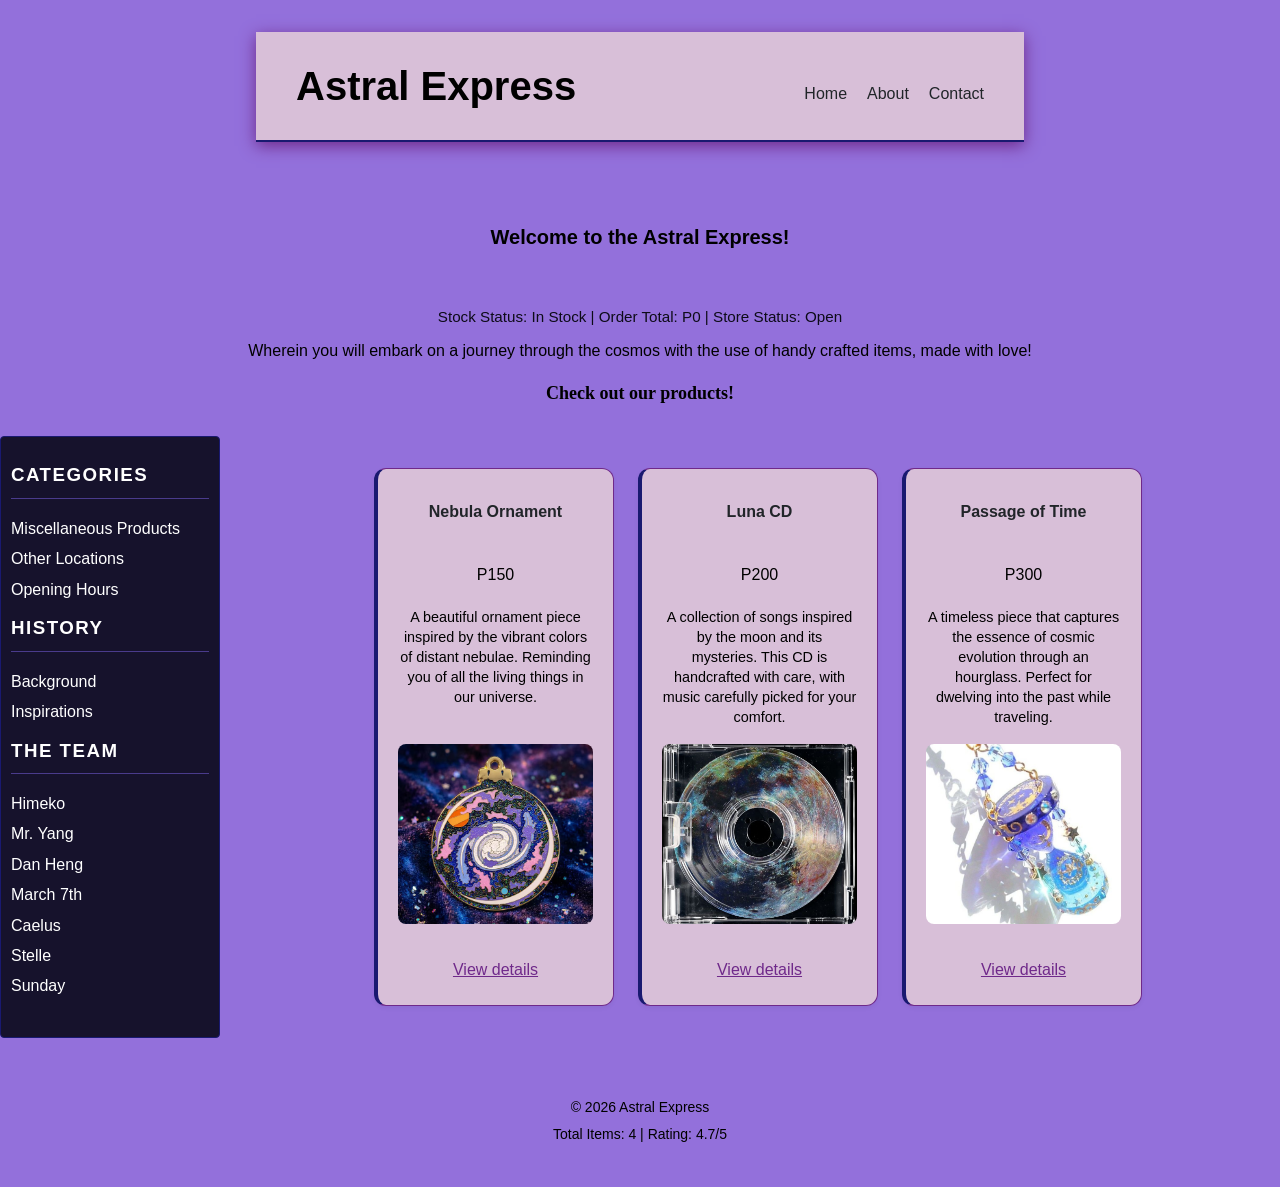
<file: index.html>
<!DOCTYPE html>
<html>
    <head>
        <meta charset="UTF-8">
        <meta name="viewport" content="width=device-width, initial-scale=1.0">
        <title>Astral Express</title>
        
        <link rel="stylesheet" href="style.css">
    </head>
    <main>
        <header class="site-header">
            <h1 id="shopName">Astral Express</h1>
            <nav>
                <ul>
                    <li><a href="index.html">Home</a></li>
                    <li><a href="about.html">About</a></li>
                    <li><a href="contact.html">Contact</a></li>
                    <link rel="stylesheet" href="style.css">
                </ul>
            </nav>
        </header>
    </main>

    <style>
        div {
            display: flex;
            justify-content: center;
        }

        footer {
            padding: 40px 20px;
        }

        .details {
            text-align: center;
            margin-top: 20px;
        }

        p {
            text-align: center;
        }
    </style>
        
    <section class="hero-banner">
        <h2>Welcome to the Astral Express!</h2></p>
    </section>

    <div class="shop-status">
        <p>Stock Status: <span id="stock-status">In Stock</span> | Order Total: <span id="order-total">P0</span> | Store Status: <span id="shop-status">Open</span></p>
    </div>

    <p style="text-align: center;">Wherein you will embark on a journey through the cosmos with the use of handy crafted items, made with love!</p>

    <body style="background-color: #9370db;">
        
        <script src="script.js" defer></script>
    </body>

    <h2 style="font-family: Georgia, 'Times New Roman', Times, serif, sans-serif; text-align: center; font-size: large; font-weight: bold; padding: 10px;">Check out our products!</h2>

    <div class="page">
        <aside>
            <h3>Categories</h3>
            <ul>
                <li>Miscellaneous Products</li>
                <li>Other Locations</li>
                <li>Opening Hours</li>
            </ul>

            <h3>History</h3>
            <ul>
                <li>Background</li>
                <li>Inspirations</li>
            </ul>

            <h3>The Team</h3>
            <ul>
                <li>Himeko</li>
                <li>Mr. Yang</li>
                <li>Dan Heng</li>
                <li>March 7th</li>
                <li>Caelus</li>
                <li>Stelle</li>
                <li>Sunday</li>
            </ul>
        </aside>


        
        <main>
            <div class="product-grid">
                        
                <div class="product-card">
                    <h3 class="product-title" style="text-align: center;">Nebula Ornament</h3>
                    <p class="product-price" style="text-align: center;">P150</p>
                    <p class="product-description" style="text-align: center;">A beautiful ornament piece inspired by the vibrant colors of distant nebulae. Reminding you of all the living things in our universe.</p>
                    <img class="product-image" src="galaxy_ornament.jpg" alt="nebula ornament to keep you track of the universe." width="300px" height="300px">
                    <a href="products/ornament.html" style="text-align: center;">View details</a>
                </div>
                            
                <div class="product-card">
                    <h3 class="product-title" style="text-align: center;">Luna CD</h3>
                    <p class="product-price" style="text-align: center;">P200</p>
                    <p class="product-description" style="text-align: center;">A collection of songs inspired by the moon and its mysteries. This CD is handcrafted with care, with music carefully picked for your comfort.</p>
                    <img class="product-image" src="moon_cd.jpg" alt="celestial music to accompany your travels." width="300px" height="300px">
                    <a href="#" style="text-align: center;">View details</a>
                </div>

                <div class="product-card">
                    <h3 class="product-title" style="text-align: center;">Passage of Time</h3>
                    <p class="product-price" style="text-align: center;">P300</p>
                    <p class="product-description" style="text-align: center;">A timeless piece that captures the essence of cosmic evolution through an hourglass. Perfect for dwelving into the past while traveling.</p>
                    <img class="product-image" src="galaxy_hourglass.jpg" alt="the hourglass to keep you sane." width="300px" height="300px">
                    <a href="#" style="text-align: center;">View details</a>
                </div>
            </div>

        </main>
    </div>
</html>
<footer>
    <p id="copyRight"></p>
    <p>Total Items: <span id="total-items">0</span> | Rating: <span id="avg-rating">0</span>/5</p>
</footer>
</file>
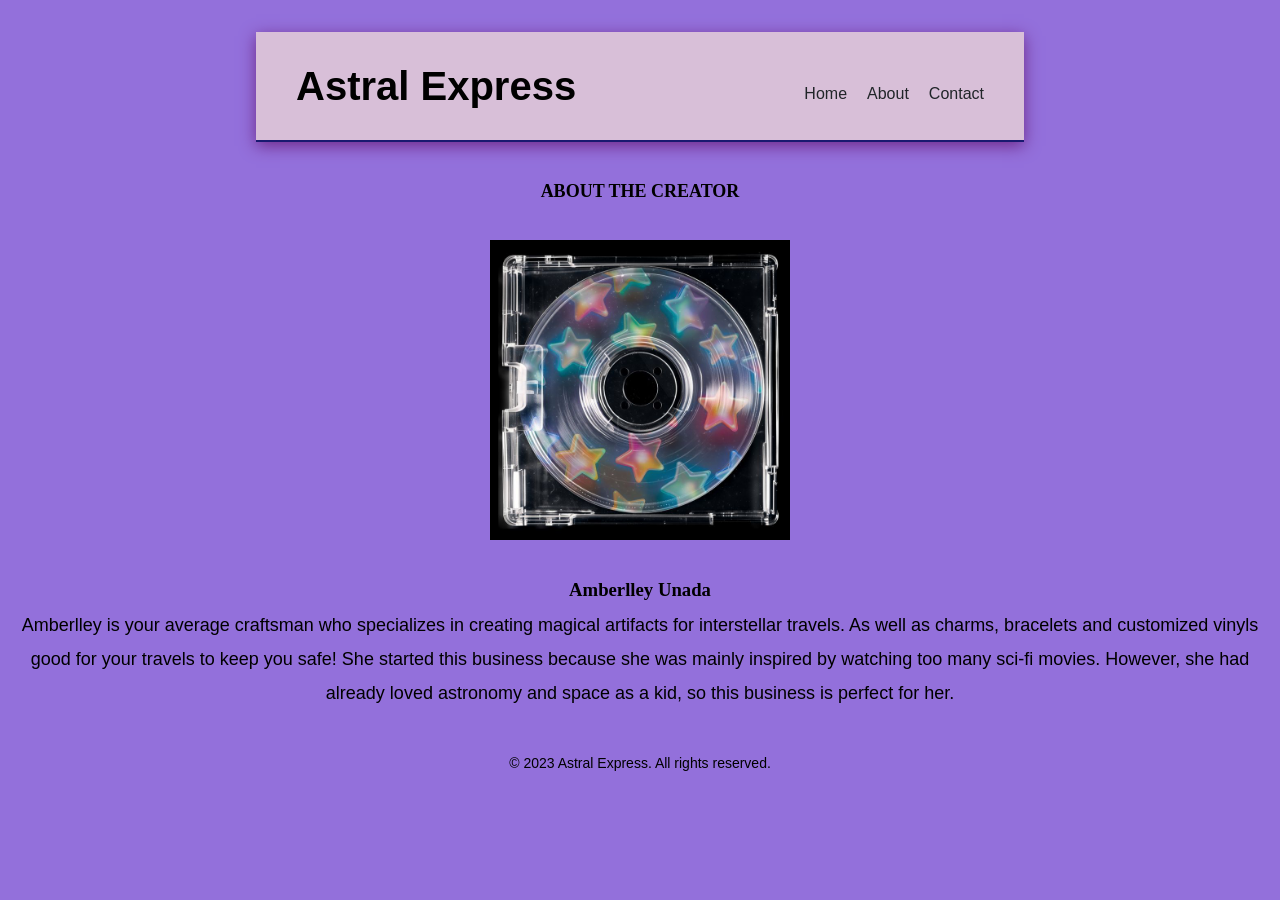
<file: about.html>
<!DOCTYPE html>
<html>
    <head>
        <meta charset="UTF-8">
        <meta name="viewport" content="width=device-width, initial-scale=1.0">
    </head>
    <main>
        <header class="site-header">
            <h1>Astral Express</h1>
            <nav>
                <ul>
                    <li><a href="index.html">Home</a></li>
                    <li><a href="about.html">About</a></li>
                    <li><a href="contact.html">Contact</a></li>
                    <link rel="stylesheet" href="style.css">
                </ul>
            </nav>
        </header>
    </main>

    <head>
    <style>
    div {
    display: flex;
    justify-content: center;
    }

    footer {
    padding: 40px 20px;
    }

    p {
        text-align: center;
    }
    </style>
    </head>

    <body style="background-color: #9370db;">
        <script src="script.js"></script>
    </body>

    <h2 style="font-family: Georgia, 'Times New Roman', Times, serif, sans-serif; text-align: center; font-size: large;">ABOUT THE CREATOR</h2>     
    <article>
        <main>
            <div>
                <img src="cosmo.jpg" alt="move your way through the universe" width="300px" height="300px">
            </div>
        </main>

        <section>
            <h3 style="font-family: Georgia, 'Times New Roman', Times, serif, sans-serif; text-align: center;">Amberlley Unada</h3>
            <p style="text-align: center; font-size: 18px;">Amberlley is your average craftsman who specializes in creating magical artifacts for interstellar travels. As well as charms, bracelets and customized vinyls good for your travels to keep you safe! She started this business because she was mainly inspired by watching too many sci-fi movies. However, she had already loved astronomy and space as a kid, so this business is perfect for her.</p>
        </section>
    </article>

</html>
<footer>
    <p>&copy; 2023 Astral Express. All rights reserved.</p>
</footer>
</file>
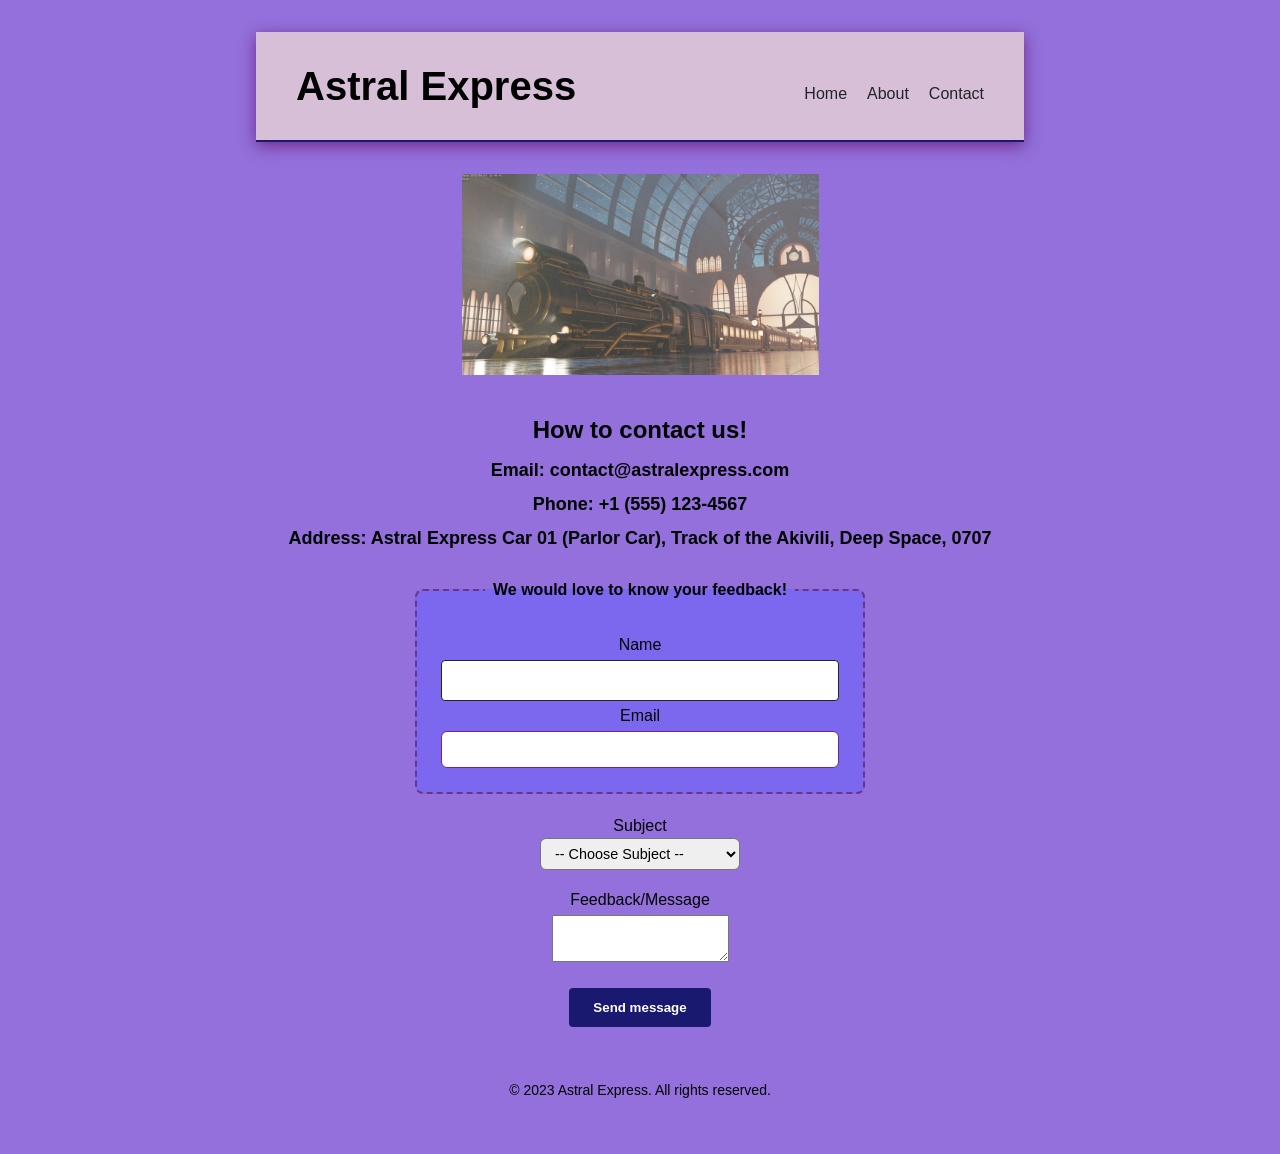
<file: contact.html>
<!DOCTYPE html>
<html>
    <head>
        <meta charset="UTF-8">
        <meta name="viewport" content="width=device-width, initial-scale=1.0">
    </head>
    <main>
        <header class="site-header">
            <h1>Astral Express</h1>
            <nav>
                <ul>
                    <li><a href="index.html">Home</a></li>
                    <li><a href="about.html">About</a></li>
                    <li><a href="contact.html">Contact</a></li>
                    <link rel="stylesheet" href="style.css">
            </ul>
            </nav>
        </header>
    </main>
    <style>
    div {
        display: flex;
        justify-content: center;
    }

    footer {
        padding: 50px 20px;
    }

    p {
        text-align: center;
    }

    select#subject {
        display: block;
        margin: 0 auto 15px auto; 
        width: 100%;
        max-width: 200px;       
        padding: 6px 10px; 
        font-size: 0.9rem;
        border-radius: 6px;
        box-sizing: border-box;
    }

    label[for="subject"] {
        display: block;
        text-align: center;
        margin-bottom: 6px;
    }
    </style>
    </head>

    <body style="background-color: #9370db;">
        <script src="script.js"></script>
    <body>

    <article>
        <main>
            <div>
                <img src="astral_train.jpg" alt="all aboard!" width="357px" height="201px">
            </div>
        </main>
        <body style="background-color: #9370db;"></body>
        <h2>
            <p style="text-align: center; font-size: 24px;">How to contact us!</p>
            <p style="text-align: center; font-size: 18px;">Email: contact@astralexpress.com</p>
            <p style="text-align: center; font-size: 18px;">Phone: +1 (555) 123-4567</p>
            <p style="text-align: center; font-size: 18px;">Address: Astral Express Car 01 (Parlor Car), Track of the Akivili, Deep Space, 0707</p>
        </h2>
    </article>

    <form id="demo">
  <fieldset>
    <legend>We would love to know your feedback!</legend>
    <p>
      <label for="nm">Name</label><br>
      <input type="text" id="nm" name="nm" required>
    </p>
    <p>
      <label for="em">Email</label><br>
      <input type="email" id="em" name="em" required>
    </p>
  </fieldset>

    <label for="subject">Subject</label>
    <select id="subject" name="subject" required>
        <option value="" disabled selected>-- Choose Subject --</option>
        <option value="suggestion">Product Status</option>
        <option value="recommendation">Delivery Method</option>
        <option value="feedback">General Inquiry</option>
  </select>

  <p>
    <label for="msg">Feedback/Message</label><br>
    <textarea id="msg" name="msg" rows="3" required></textarea>
  </p>

    <div class="button-container">
        <button type="submit">Send message</button>
    </div>


</form>
<p id="log"></p>
</html>
<footer>
    <p>&copy; 2023 Astral Express. All rights reserved.</p>
</footer>
</file>
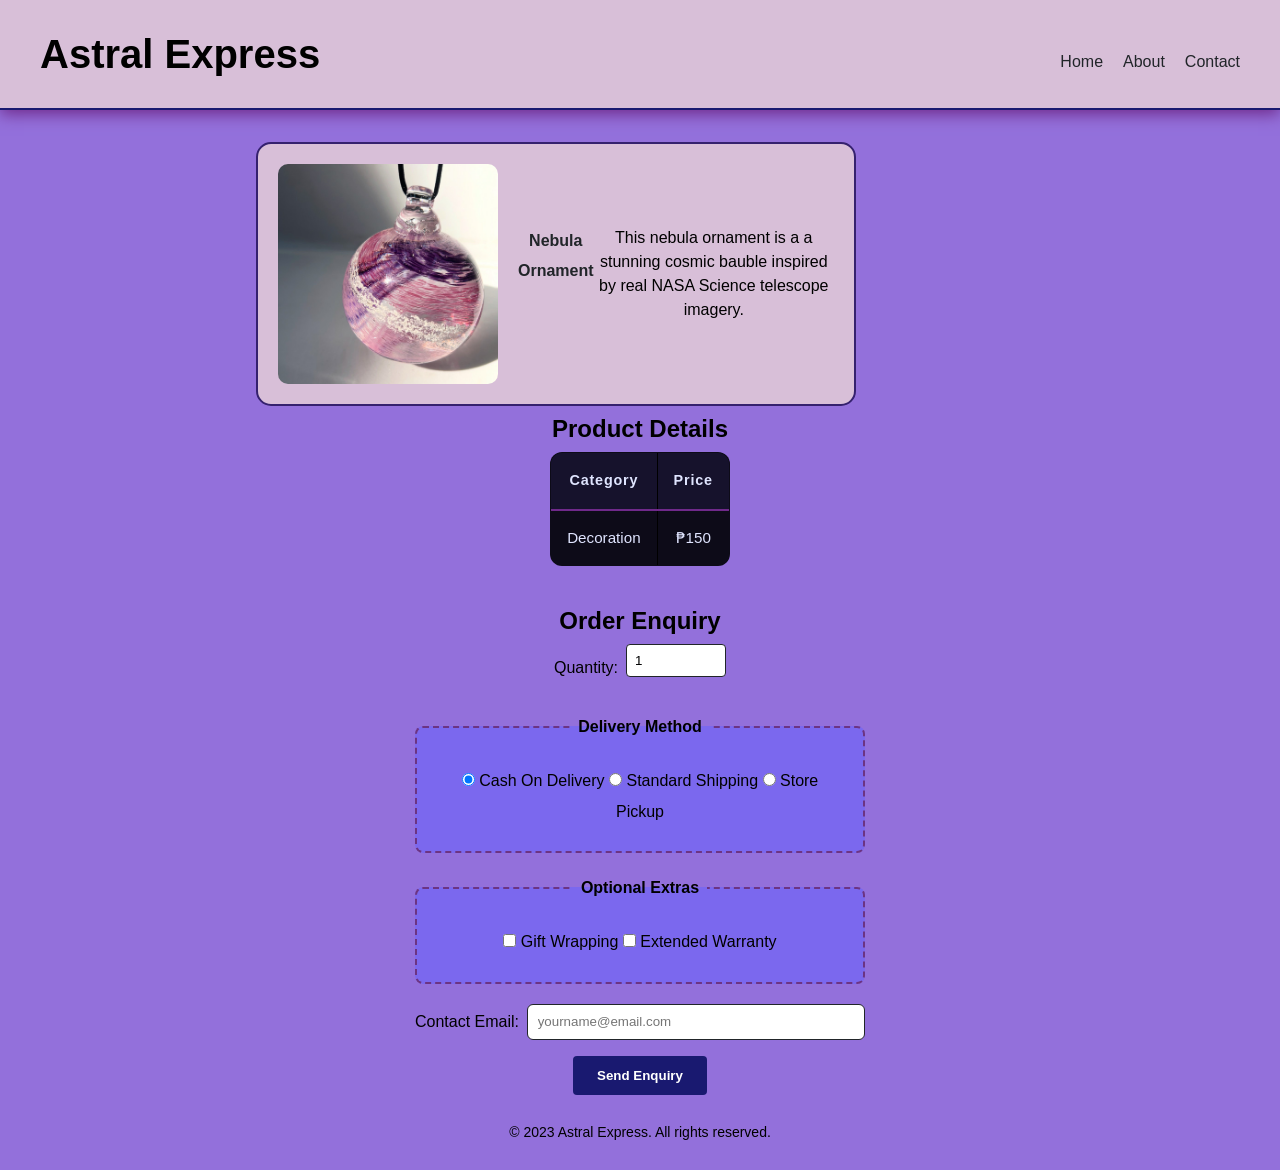
<file: products/ornament.html>
<!DOCTYPE html>
<html lang="en">
<head>
    <meta charset="UTF-8">
    <meta name="viewport" content="width=device-width, initial-scale=1.0">
    <title>Astral Express - Nebula Ornament</title>
    <link rel="stylesheet" href="../style.css">
</head>
<body style="text-align: center; background-color: #9370db;">

    <header class="site-header">
        <h1>Astral Express</h1>
        <nav>
            <ul style="list-style-type: none; padding: 0;">
                <li><a href="../index.html">Home</a></li>
                <li><a href="../about.html">About</a></li>
                <li><a href="../contact.html">Contact</a></li>
                <link rel="stylesheet" href="../style.css">
            </ul>
        </nav>
    </header>

    <style>

        div {
        display: flex;
        justify-content: center;
        }

        table, th, td {
            border: 1px solid black;
        }

        .center {
            margin-left: auto;
            margin-right:auto;
        }

        p {
            text-align: center;
        }

        #quantity,
        input[type="number"] {
            margin-bottom: 15px;
            display: inline-block;
        }
    </style>

    <main>
        <div class="product-box">
            <img class="product-img" src="ornament.jpeg" alt="another look of the nebula ornament set" width="350px" height="auto; border-radius: 8px;">
            
            <div class="product-text">
                <h1 class="product-title">Nebula Ornament</h1>

                <p>This nebula ornament is a a stunning cosmic bauble inspired by real NASA Science telescope imagery.</p>
            </div>
        </div>

        <h2>Product Details</h2>
        <table class="center">
            <thead>
                <tr>
                    <th>Category</th>
                    <th>Price</th>
                </tr>
            </thead>
            <tbody>
                <tr>
                    <td>Decoration</td>
                    <td>₱150</td>
                </tr>
            </tbody>
        </table>
    </main>

        
    <form action="#" method="POST" class="enquiry-form">
    <h2>Order Enquiry</h2>

    
    <div class="form-group">
        <label for="quantity">Quantity:</label>
        <input type="number" id="quantity" name="quantity" min="1" max="20" value="1" required>
    </div>

    
    <fieldset>
        <legend>Delivery Method</legend>
        
        <label>
            <input type="radio" name="delivery" value="standard" checked> Cash On Delivery
        </label>
       
        <label>
            <input type="radio" name="delivery" value="express"> Standard Shipping
        </label>
        
        <label>
            <input type="radio" name="delivery" value="pickup"> Store Pickup
        </label>
    </fieldset>

    <fieldset>
        <legend>Optional Extras</legend>
            
            <label>
                <input type="checkbox" name="extras" value="gift-wrap"> Gift Wrapping
            </label>

            <label>
                <input type="checkbox" name="extras" value="warranty"> Extended Warranty
            </label>
    </fieldset>
    
    <form>
        <div class="form-group">
            <label for="email">Contact Email:</label>
            <input type="email" id="email" name="email" required placeholder="yourname@email.com">
        </div>

        <button type="submit">Send Enquiry</button>
    </form>

    <script src="../script.js"></script>
</body>
</html>
<footer>
    <p>&copy; 2023 Astral Express. All rights reserved.</p>
</footer>
</file>
<file: style.css>
:root {
  --primary-color: #191970;
  --secondary-color: #7b68ee;
  --border-color: #6f298a;
  --vibrant-color: #da70d6;
  --bg-color: #f8f9fa;
  --card-bg: #d8bfd8;
  --text-color: #212529;
  --muted-color: #6c757d;
  --font-main: Georgia, sans-serif;
}

* {
  box-sizing: border-box;
  margin: 0;
  padding: 0;
}

body {
  font-family: var(--font-main);
  background-color: var(--bg-color);
  color: black;
  line-height: 1.9;
}

header {
  background-color: var(--card-bg);
  border-bottom: 2px solid #191970;
  box-shadow: 0 4px 15px #6f298a;
  padding: 1rem 2.5rem;
  text-align: center;
}

header h1 {
  font-size: 2.5rem;
}

nav ul {
  display: flex;
  justify-content: center;
  gap: 1.5rem;
  list-style: none;
  margin-top: 1rem;
}

nav a {
  color: var(--text-color);
  text-decoration: none;
  font-weight: 500;
  transition: color 0.2s;
}

nav a:hover {
  color: var(--vibrant-color);
}

.site-header {
  display: flex;
  justify-content: space-between;
  align-items: center;
}

.site-header nav ul {
  display: flex;
  gap: 20px;
}

.site-header nav li {
  display: block;  
}

main {
  max-width: 800px;
  margin: 2rem auto;
  padding: 0 1rem;
}

.product-grid {
  display: flex !important;
  flex-direction: row !important;
  flex-wrap: wrap !important;
  gap: 24px !important;            
  justify-content: center !important;  
  flex: 1 1 240px;     
}

.product-card {
  background-color: #d8bfd8;
  border: 1px solid var(--border-color, #e0e0e0); 
  border-radius: 12px;
  border-left: 4px solid var(--primary-color);                          
  padding: 20px;
  box-shadow: 0 2px 5px rgba(0,0,0,0.05); 
  max-width: 240px;
  display: flex; 
  flex-direction: column; 
  align-items: center;
  justify-content: center;
  gap: 1rem;
  text-align: center;
  flex: 1 1 240px;
}


.product-info {
  display: flex;
  flex-direction: column;
  gap: 0.5rem;
  flex: 1;
  align-items: center;
}

.product-card img {
  max-width: 220px !important;
  height: 180px;
  border-radius: 8px;
  object-fit: cover;
  width: 100% !important;
  margin: 15px auto;
  display: block;
  margin-top: auto;
}

.product-title {
  font-size: 1rem;
  font-weight: bold;
  color: var(--text-color);
  text-align: center;
  min-height: 2.8rem;
  display: flex;
  justify-content: center;
  margin: 0 0 10px 0;
  align-items: center;
}

.product-description {
  font-size: 0.9rem;
  color: black;
  line-height: 1.4;
}

a {
  color: var(--border-color);
}

footer {
  text-align: center;
  padding: 1.5rem;
  color: black;
  font-size: 0.875rem;
}

.card {
  background-color: var(--card-bg);
  border: 1px solid var(--border-color);
  border-radius: 8px;
  padding: 1.5rem;
  margin-bottom: 1rem;
}

.card h2 {
  color: var(--primary-color);
  margin-bottom: 0.5rem;
}

fieldset {
  max-width: 520px;
  margin: 20px auto;
  padding: 1.5rem;
  border: 2px dashed #6c3483; 
  border-radius: 8px;
  background: #7b68ee;
}

legend {
  margin: 0 auto;
  padding: 0 0.5rem;
  color: black;
  font-weight: bold;
  font-size: 1rem;
}

input[type="text"],
input[type="number"] {
  width: 100%;
  padding: 0.75rem;
  border: 1px solid var(--text-color);
  border-radius: 4px;
}

input[type="email"] {
  width: 100%;
  padding: 0.6rem;
  border-radius: 6px;
  border: 1px solid var(--border-color);
  box-sizing: border-box;
}

text area {
  width: 100%;
  box-sizing: border-box;
  padding: 0.75rem;
  border-radius: 6px;
  border: 1px solid var(--text-color);
}

button[type="submit"] {
  background-color: var(--primary-color);
  color: white;
  padding: 0.75rem 1.5rem;
  border: none;
  border-radius: 4px;
  cursor: pointer;
  transition: background-color 0.2s;
  font-weight: bold;
  margin-top: 1rem;
}

input:focus,
textarea:focus,
button:focus {
  outline: 3px solid var(--primary-color);
  outline-offset: 2px;
}

#quantity,
input[type="number"] {
  display: inline-block;
  box-sizing: border-box;
  border-radius: 4px;
  max-width: 100px;
  padding: 0.5rem;
}

label {
  line-height: 1.5 !important;
  margin: 0 !important;
}

form {
  max-width: 450px !important;
  width: 100% !important;
  margin: 0 auto !important;
  gap: 1rem !important;
}

.form-group {
  display: flex;
  align-items: center;
  gap: 0.5rem;
  width: 100%;
}

.form-group input {
  flex: 1;
  padding: 0.6rem;
  border-radius: 6px;
  border: 1px solid var(--text-color);
}

table-container {
  width: 100px;
  overflow-x: auto;
  margin: 1.5rem 0;
}

table {
  width: 100;
  border-collapse: collapse;
  background-color: #0d0b18;
  color:#e0e5ff;
  border-radius: 12px;
  overflow: hidden;
  border: 1px solid #4a3b8c;
  font-family: inherit;
}

thead {
  background-color: #16122c;
  border-bottom: 2px solid #6f298a;
}

th {
  padding: 0.9rem 1rem;
  text-align: center;
  color: #e0e5ff;
  font-weight: 600;
  letter-spacing: 0.8px;
  font-size: 0.9rem;
}

td {
  padding: 0.8rem 1rem;
  text-align: center;
  border-bottom: 1px solid #1f1a3a;
  font-size: 0.95rem;
}

tbody tr:last-child td {
  border-bottom: none;
}

.hero-banner {
  display: flex !important;
  justify-content: center !important;
  align-items: center !important;     
  min-height: 125px !important;
  text-align: center;
  padding: 1rem;
  margin-bottom: 4px;
}

.hero-banner h2 {
  font-size: 1.25rem;
  gap: 0;
}

.page {
  display: grid;
  grid-template-columns: 1fr;
  grid-template-areas:
    "masthead"
    "main"
    "side"
    "foot";
  gap: 16px;
}

header { 
  grid-area: masthead; 
}

aside { 
  grid-area: side;
  align-self: stretch;
  height: 100%;
  margin: 0;
  padding: 15px 10px;
  background-color: #16122c;
  border: 1px solid #191970;
  box-shadow: 0 0 10px (#6f298a);
  border-radius: 4px;
  color: #ffffff;
}

main { 
  grid-area: main; 
}

footer { 
  grid-area: foot; 
}

aside h3 {
  text-transform: uppercase;
  letter-spacing: 1.5px;
  margin-bottom: 15px;
  border-bottom: 1px solid #4a3b8c;
  padding-bottom: 5px;
  padding-top: 5px;
}

aside ul {
  list-style: none;
  padding: 0;
  margin: 0;
}

aside ul li:hover {
  color: #6f298a;
}

@media (min-width: 700px) {
  .page {
    grid-template-columns: 220px 1fr;
    grid-template-areas:
      "masthead masthead"
      "side     main"
      "foot     foot";
  }
}

.product-box {
  display: flex;
  flex-direction: row;
  align-items: center;
  gap: 20px;

  width: 600px;
  padding: 20px;
  background-color: #d8bfd8;
  border: 2px solid #35216e;
  border-radius: 15px;
}

.product-box img {
  width: 220px;
  height: 220px;
  object-fit: cover;
  border-radius: 10px;
}

.product-text h1 {
  margin-top: 0;
  display: block;
}

.product-text p {
  line-height: 1.5;
  display: block;
}

.shop-status {
  text-align: center;
  margin-bottom: 20px;
  font-size: 0.95rem;
}

.stock-status,
.order-total,
.shop-status {
  margin: 4px 0;
  color:#0d0b18;
}
</file>
